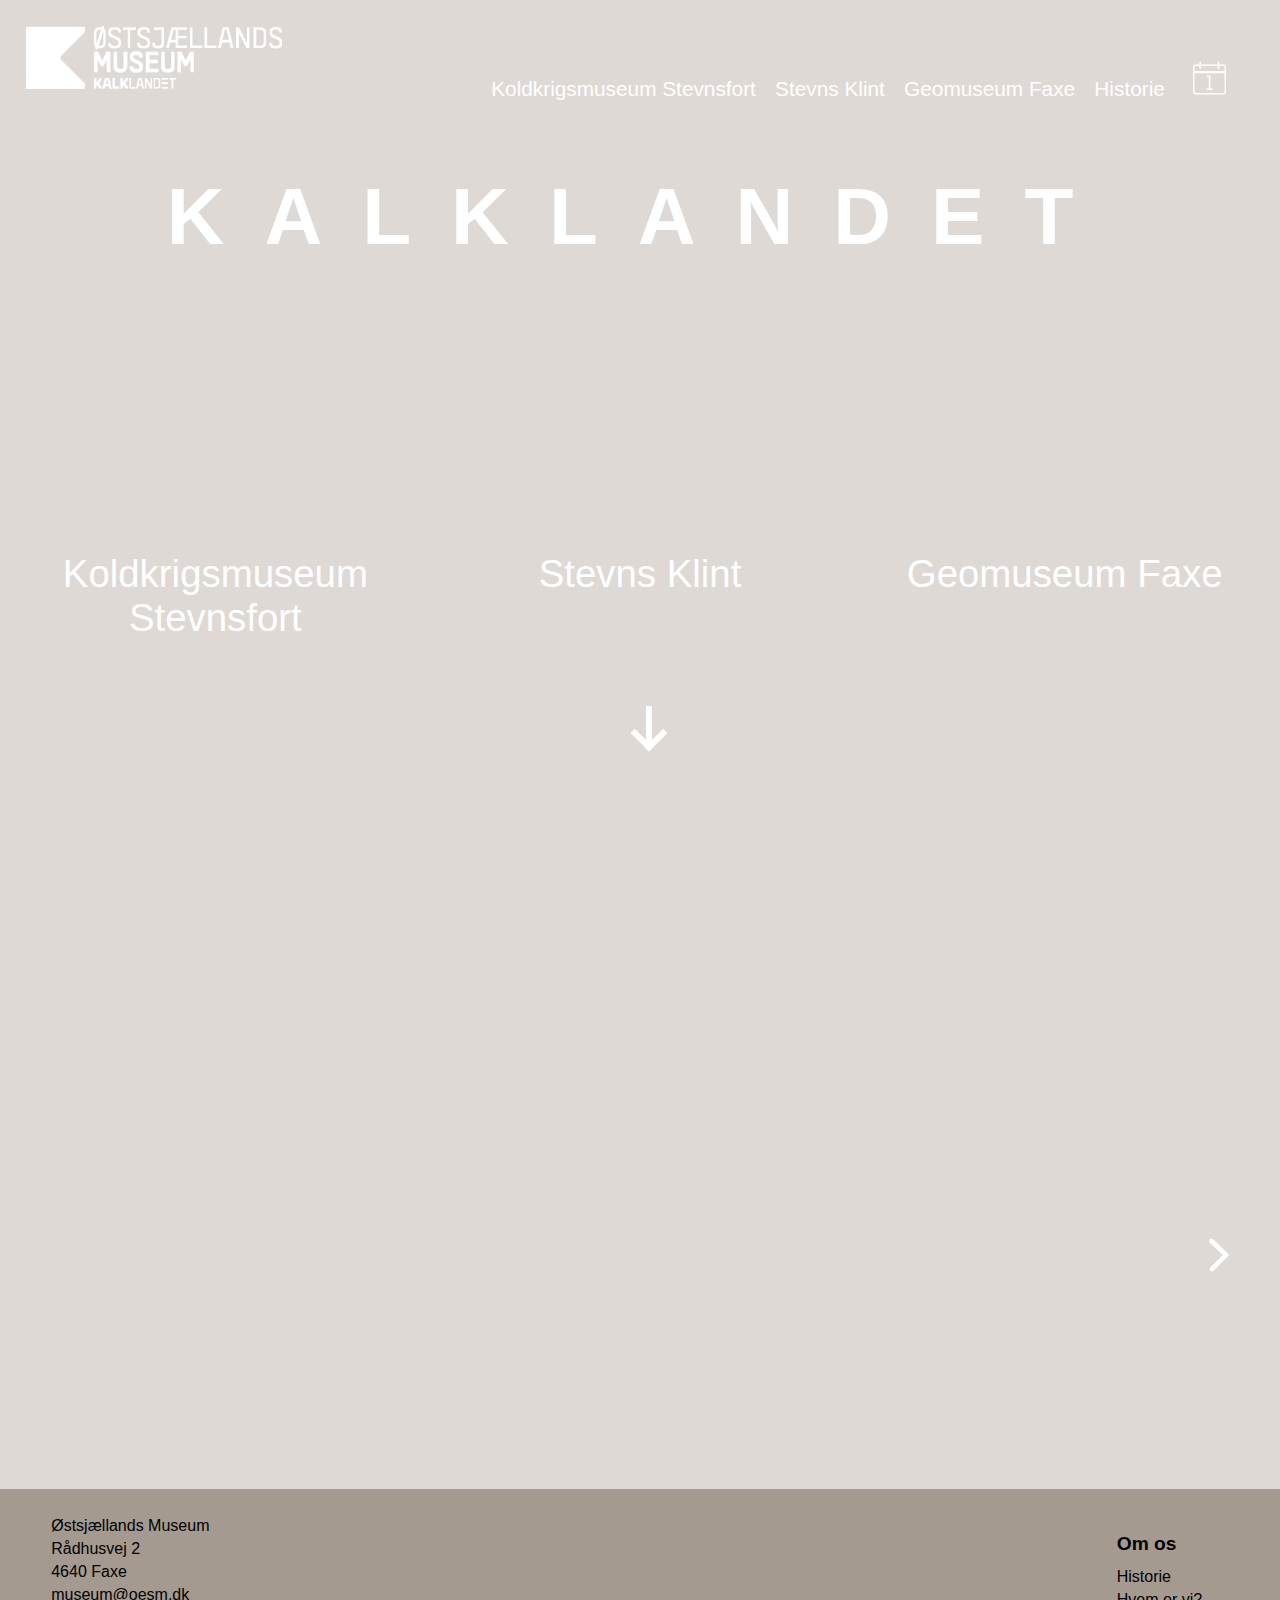
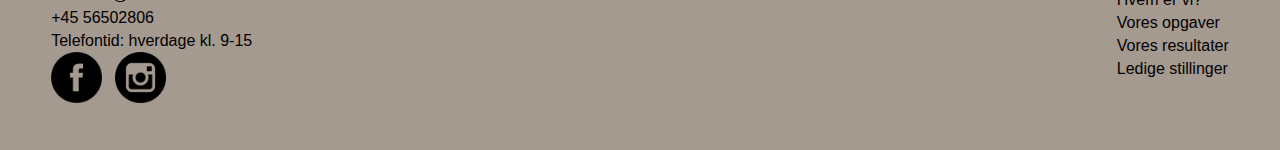
<file: index.html>
<!DOCTYPE html>
<html lang="da">

<head>
    <meta charset="utf-8">
    <meta name="forside for kalklandet">
    <meta name="viewport" content="width=device-width, initial-scale=1.0">
    <meta name=”description” content=”Oplev Kalklandet - Vi har oplevelser som rækker udover den gængse museumsoplevelse. Vi tilbyder natur- og kulturhistorie i verdensklasse, som ikke findes andre steder. Mærk, føl og oplev vores univers sammen med dine nærmeste.”>
    <meta name="keywords" content="faxe kalkbrud,stevns klint,kalklandet,geomuseum faxe,historie,naturfag">
    <title>Kalklandet</title>
    <link rel="stylesheet" href="style.css">
</head>


<body>

    <div id="header">
        <div class="left">
            <a href="index.html">
                <div class="logo">
                </div>
            </a>
        </div>
        <div class="rigth">
            <div class="burgermenu">
                <!--De tre streger som burgermenuen består-->
                <div class="bar1"></div>
                <div class="bar2"></div>
                <div class="bar3"></div>
            </div>
            <div class="box hide">
                <!--boksen som indeholder linksene - med hide så den gemmer sig-->
                <div class="ned_menu">
                    <a href="koldkrig_besoeg.html">
                        <div class="koldkrigsmuseet">Koldkrigsmuseum Stevnsfort</div>
                    </a>
                    <a href="klint_besoeg.html">
                        <div class="stevns_klint">Stevns Klint</div>
                    </a>
                    <a href="faxe_besoeg.html">
                        <div class="geomuseum_faxe">Geomuseum Faxe</div>
                    </a>
                    <a href="viden.html">
                        <div class="viden">Historie</div>
                    </a>
                    <a href="index.html#screen">
                        <div class="kalender_ikon">
                        </div>
                        <div class="kalender_tekst hide_kal">Kalender</div>
                    </a>
                </div>
            </div>
        </div>
    </div>
    <div class="splash splash_height">
        <div class="body_forside_skrift">
            <div class="forside_skrift">
                <h1>
                    <p>KALK</p>LANDET
                </h1>
            </div>
        </div>
    </div>



    <nav>
        <div id="forsidemenu">

            <div class="koldkrig">
                <div class="container">
                    <a href="koldkrig_besoeg.html">
                        <img src="logo/stevnsfort_logo1.svg" alt="logo" class="middle">
                        <div class="koldkrigsmuseum_overskrift middle"></div>
                        <div class="overskrifter">
                            <p>Koldkrigsmuseum Stevnsfort</p>
                        </div>
                    </a>
                </div>
            </div>

            <div class="klint">
                <div class="container">
                    <a href="klint_besoeg.html">
                        <img src="logo/stevnsklint_logo.png" alt="logo" class="middle">
                        <div class="klint_overskrift middle"></div>
                        <div class="overskrifter">
                            <p>Stevns Klint</p>
                        </div>
                    </a>
                </div>
            </div>

            <div class="kalkbrud">
                <div class="container">
                    <a href="faxe_besoeg.html">
                        <img src="logo/faxe_logo2.svg" alt="logo" class="middle">
                        <div class="kalkbrud_overskrift middle"></div>
                        <div class="overskrifter">
                            <p>Geomuseum Faxe</p>
                        </div>
                    </a>
                </div>
            </div>
        </div>

        <div class="scroll">
            <div class="arrow"></div>
        </div>

        <section id="slide_show">

            <div id="screen">

                <div id="slide1">

                    <div id="billede1"></div>
                    <div id="frem1"></div>
                </div>
                <div id="slide2" class="hide_kalender">

                    <div id="billede2"> </div>
                    <div id="frem2"></div>
                    <div id="tilbage2"></div>
                </div>

                <div id="slide3" class="hide_kalender">
                    <div id="billede3"> </div>
                    <div id="tilbage3"></div>
                </div>
            </div>
        </section>
    </nav>


    <footer>
        <div class="kontakt">
            <div>
                <p>Østsjællands Museum</p>
                <p>Rådhusvej 2</p>
                <p>4640 Faxe</p>
                <p>museum@oesm.dk</p>
                <p>+45 56502806</p>
                <p>Telefontid: hverdage kl. 9-15</p>
                <div class="some">
                    <a href="https://www.facebook.com/stevnsklint/">
                        <div class="facebook"></div>
                    </a>
                    <a href="https://www.instagram.com/oestsjaellandsmuseum/?hl=da">
                        <div class="instagram"></div>
                    </a>
                </div>
            </div>

        </div>
        <div id="om_os">
            <h3>Om os</h3>
            <p>Historie</p>
            <p>Hvem er vi?</p>
            <p>Vores opgaver</p>
            <p>Vores resultater</p>
            <p>Ledige stillinger</p>
        </div>
    </footer>

    <script>
        let splash;
        document.addEventListener("DOMContentLoaded", start);

        function start() {

            async function getJson() {
                let url = "http://astridhostrup.dk/kea/07-cms/kalklandet/wp/wp-json/wp/v2/forside/184";
                let jsonData = await fetch(url);
                splash = await jsonData.json();
                console.log(splash)
                visSplash();
            }

            function visSplash() {
                document.querySelector(".koldkrigsmuseum_overskrift").textContent = splash.koldkrigsmuseum_overskrift;
                document.querySelector(".koldkrig").style.backgroundImage = "url(" + splash.koldkrigsmuseum_billede.guid + ")"
                document.querySelector(".klint_overskrift").textContent = splash.klint_overskrift;
                document.querySelector(".klint").style.backgroundImage = "url(" + splash.klint_billede.guid + ")"
                document.querySelector(".kalkbrud_overskrift").textContent = splash.kalkbrud_overskrift;
                document.querySelector(".kalkbrud").style.backgroundImage = "url(" + splash.kalkbrud_billede.guid + ")"
                document.querySelector("#billede1").style.backgroundImage = "url(" + splash.kalender_billede_april.guid + ")";
                document.querySelector("#billede3").style.backgroundImage = "url(" + splash.kalender_billede_maj.guid + ")";
                document.querySelector("#billede2").style.backgroundImage = "url(" + splash.kalender_billede_juni.guid + ")";

            }

            getJson();
            sidenVises();

        }

        function sidenVises() {
            console.log("siden vises");
            //Hvad der skal ske
            showStart();
        }

        function showStart() {
            console.log("burgermenu");
            document.querySelector(".burgermenu").addEventListener("click", visMenu);

            document.querySelector("#frem1").addEventListener("click", goRight1);

            document.querySelector("#frem2").addEventListener("click", goRight2);

            document.querySelector("#tilbage2").addEventListener("click", goLeft2);

            document.querySelector("#tilbage3").addEventListener("click", goLeft3);

        }

        function visMenu() {
            console.log("menufremme");
            document.querySelector(".box").classList.toggle("hide");
            document.querySelector(".burgermenu").classList.toggle("change");
            document.querySelector(".burgermenu").addEventListener("click", showStart);
        }

        //slide 1
        function goRight1() {
            console.log("Go to slide2");
            document.querySelector("#slide2").classList.remove("hide_kalender");
            document.querySelector("#slide1").classList.add("hide_kalender");
        }


        //slide 2
        function goRight2() {
            console.log("go to slide 3");
            document.querySelector("#slide3").classList.remove("hide_kalender");
            document.querySelector("#slide2").classList.add("hide_kalender");
        }


        function goLeft2() {
            console.log("go to slide 1");
            document.querySelector("#slide1").classList.remove("hide_kalender");
            document.querySelector("#slide2").classList.add("hide_kalender");
        }


        //slide3
        function goLeft3() {
            console.log("go to slide 3");
            document.querySelector("#slide2").classList.remove("hide_kalender");
            document.querySelector("#slide3").classList.add("hide_kalender");


        }
    </script>
</body>

</html>
</file>
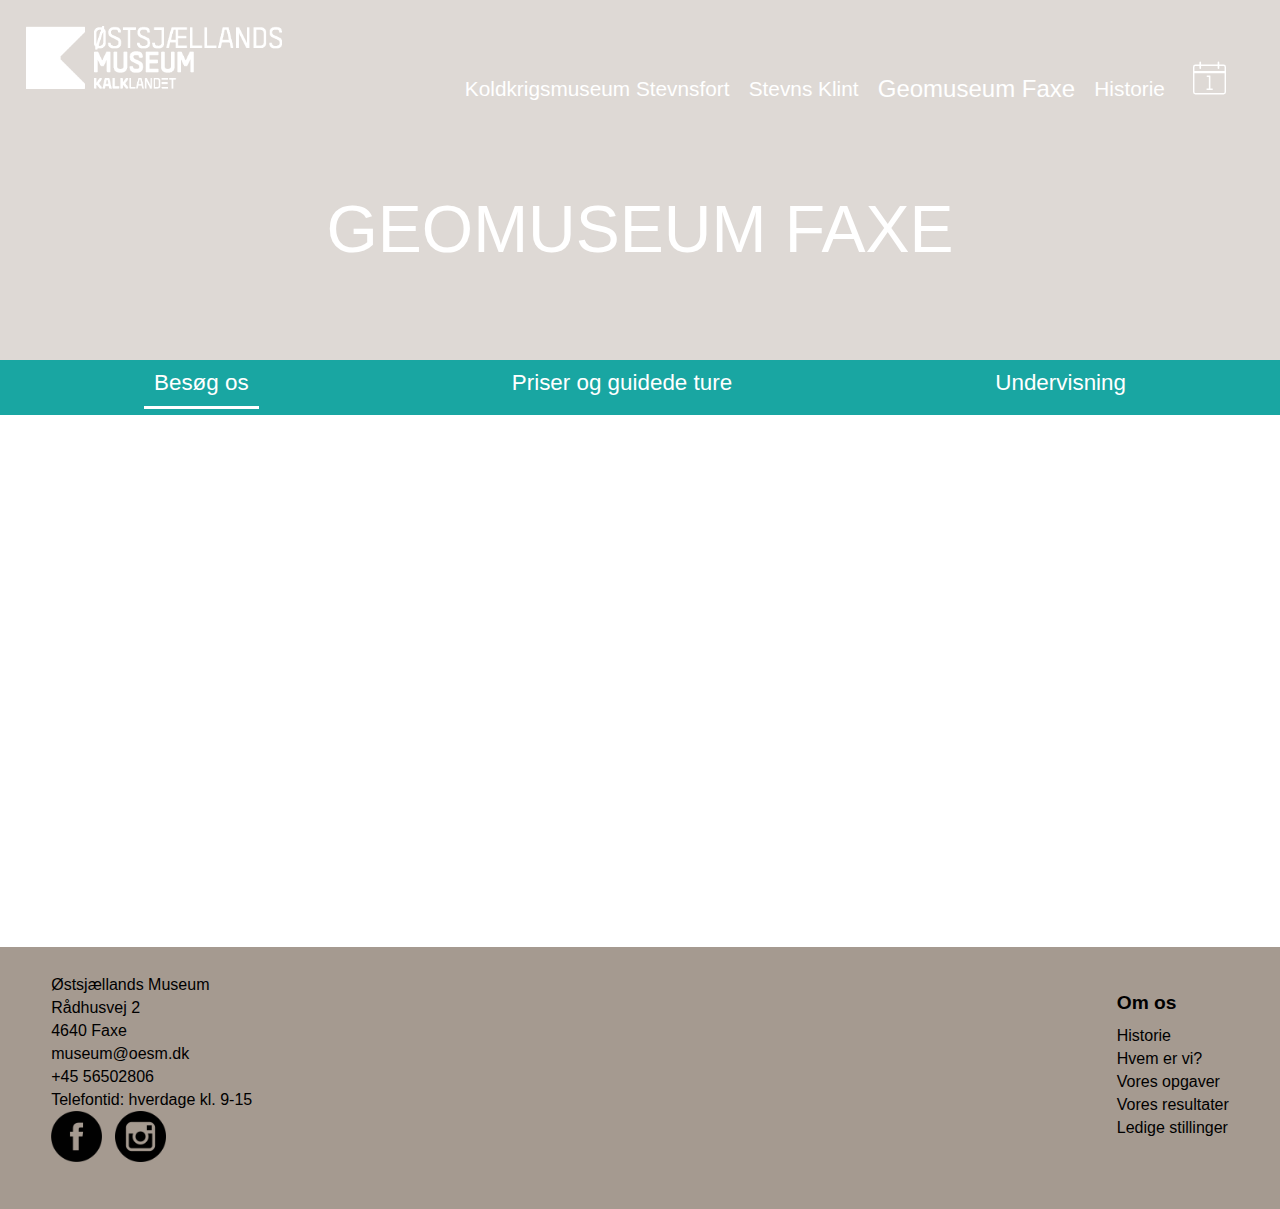
<file: faxe_besoeg.html>
<!DOCTYPE html>
<html lang="da">

<head>
    <meta charset="utf-8">
    <meta name="Geomuseum Faxe kulkbrud besoeg os">
    <meta name="viewport" content="width=device-width, initial-scale=1.0">
    <meta name=”description” content=”Oplev Kalklandet - Vi har oplevelser som rækker udover den gængse museumsoplevelse. Vi tilbyder natur- og kulturhistorie i verdensklasse, som ikke findes andre steder. Mærk, føl og oplev vores univers sammen med dine nærmeste.”>
    <meta name="keywords" content="faxe kalkbrud,kalklandet,pris,fossil,geomuseum faxe">
    <title>Geomuseum Faxe kulkbrud besoeg os</title>
    <link rel="stylesheet" href="style.css">
</head>


<body>

    <div id="header">
        <div class="left">
            <a href="index.html">
                <div class="logo">
                </div>
            </a>
        </div>
        <div class="rigth">
            <div class="burgermenu">
                <div class="bar1"></div>
                <div class="bar2"></div>
                <div class="bar3"></div>
            </div>
            <div class="box hide">
                <div class="ned_menu">
                    <a href="koldkrig_besoeg.html">
                        <div class="koldkrigsmuseet">Koldkrigsmuseum Stevnsfort</div>
                    </a>
                    <a href="klint_besoeg.html">
                        <div class="stevns_klint">Stevns Klint</div>
                    </a>
                    <a href="faxe_besoeg.html">
                        <div class="geomuseum_faxe valgt">Geomuseum Faxe</div>
                    </a>
                    <a href="viden.html">
                        <div class="viden">Historie</div>
                    </a>
                    <a href="index.html#screen">
                        <div class="kalender_ikon">
                        </div>
                        <div class="kalender_tekst hide_kal">Kalender</div>
                    </a>
                </div>
            </div>
        </div>
    </div>

    <div class="splash">
        <div class="splash_ani">
            <div class="border_animation">
                <a href="#">GEOMUSEUM FAXE</a>
            </div>
        </div>
    </div>

    <div class="menu faxe_menu">

        <a href="faxe_besoeg.html">
            <div class="besoeg_os valg">Besøg os</div>
        </a>
        <a href="faxe_priser.html">
            <div class="priser">Priser og guidede ture</div>
        </a>
        <a href="faxe_undervisning.html">
            <div class="undervisning">Undervisning</div>
        </a>
    </div>

    <div class="overskriftkalk">
        <!--Her er classen som vi henter vores overskrift til via REST API-->
        <h1></h1>
    </div>

    <div class="indhold">
        <!--Her er classen som vi henter vores dynamiske indhold til via REST API-->
    </div>

    <div id="map" class="indhold">

        <iframe src="https://www.google.com/maps/embed?pb=!1m18!1m12!1m3!1d2273.8592799067246!2d12.12083811610297!3d55.25566688042339!2m3!1f0!2f0!3f0!3m2!1i1024!2i768!4f13.1!3m3!1m2!1s0x4652e83d6e71e22f%3A0xe83915a92cc99a34!2sGeomuseum+Faxe!5e0!3m2!1sda!2sdk!4v1556872805371!5m2!1sda!2sdk" width="1000" height="400" frameborder="0" style="border:0" allowfullscreen></iframe>

    </div>

    <footer>
        <div class="kontakt">
            <div>
                <p>Østsjællands Museum</p>
                <p>Rådhusvej 2</p>
                <p>4640 Faxe</p>
                <p>museum@oesm.dk</p>
                <p>+45 56502806</p>
                <p>Telefontid: hverdage kl. 9-15</p>
                <div class="some">
                    <a href="https://www.facebook.com/stevnsklint/">
                        <div class="facebook"></div>
                    </a>
                    <a href="https://www.instagram.com/oestsjaellandsmuseum/?hl=da">
                        <div class="instagram"></div>
                    </a>
                </div>
            </div>

        </div>
        <div id="om_os">
            <h3>Om os</h3>
            <p>Historie</p>
            <p>Hvem er vi?</p>
            <p>Vores opgaver</p>
            <p>Vores resultater</p>
            <p>Ledige stillinger</p>
        </div>
    </footer>

    <script>
        let splash;
        document.addEventListener("DOMContentLoaded", start);

        function start() {

            async function getJson() {
                let url = "http://astridhostrup.dk/kea/07-cms/kalklandet/wp/wp-json/wp/v2/faxe/38";
                let jsonData = await fetch(url);
                splash = await jsonData.json();
                console.log(splash)
                visSplash();
            }

            function visSplash() {
                document.querySelector(".overskriftkalk h1").innerHTML = splash.title.rendered;
                document.querySelector(".indhold").innerHTML = splash.content.rendered;
                document.querySelector(".splash").style.backgroundImage = "url(" + splash.geomuseum_splashbillede.guid + ")"
            }

            getJson();
            sidenVises();
        }

        function sidenVises() {
            console.log("siden vises");
            //Hvad der skal ske
            showStart();
        }

        function showStart() {
            console.log("burgermenu");
            document.querySelector(".burgermenu").addEventListener("click", visMenu); //Eventlistener til tryk på burgermenuen videre til funktionen visMenu
        }

        function visMenu() {
            console.log("menufremme");
            document.querySelector(".box").classList.toggle("hide"); //hide bliver taget fra box
            document.querySelector(".burgermenu").classList.toggle("change"); //barene flytter sig i burgermenuen - vha toggle
            document.querySelector(".burgermenu").addEventListener("click", showStart); //ved klik på burgermenuen går til den forrige funktion showStart og er klar til igen at åbne
        }

    </script>
</body>

</html>
</file>
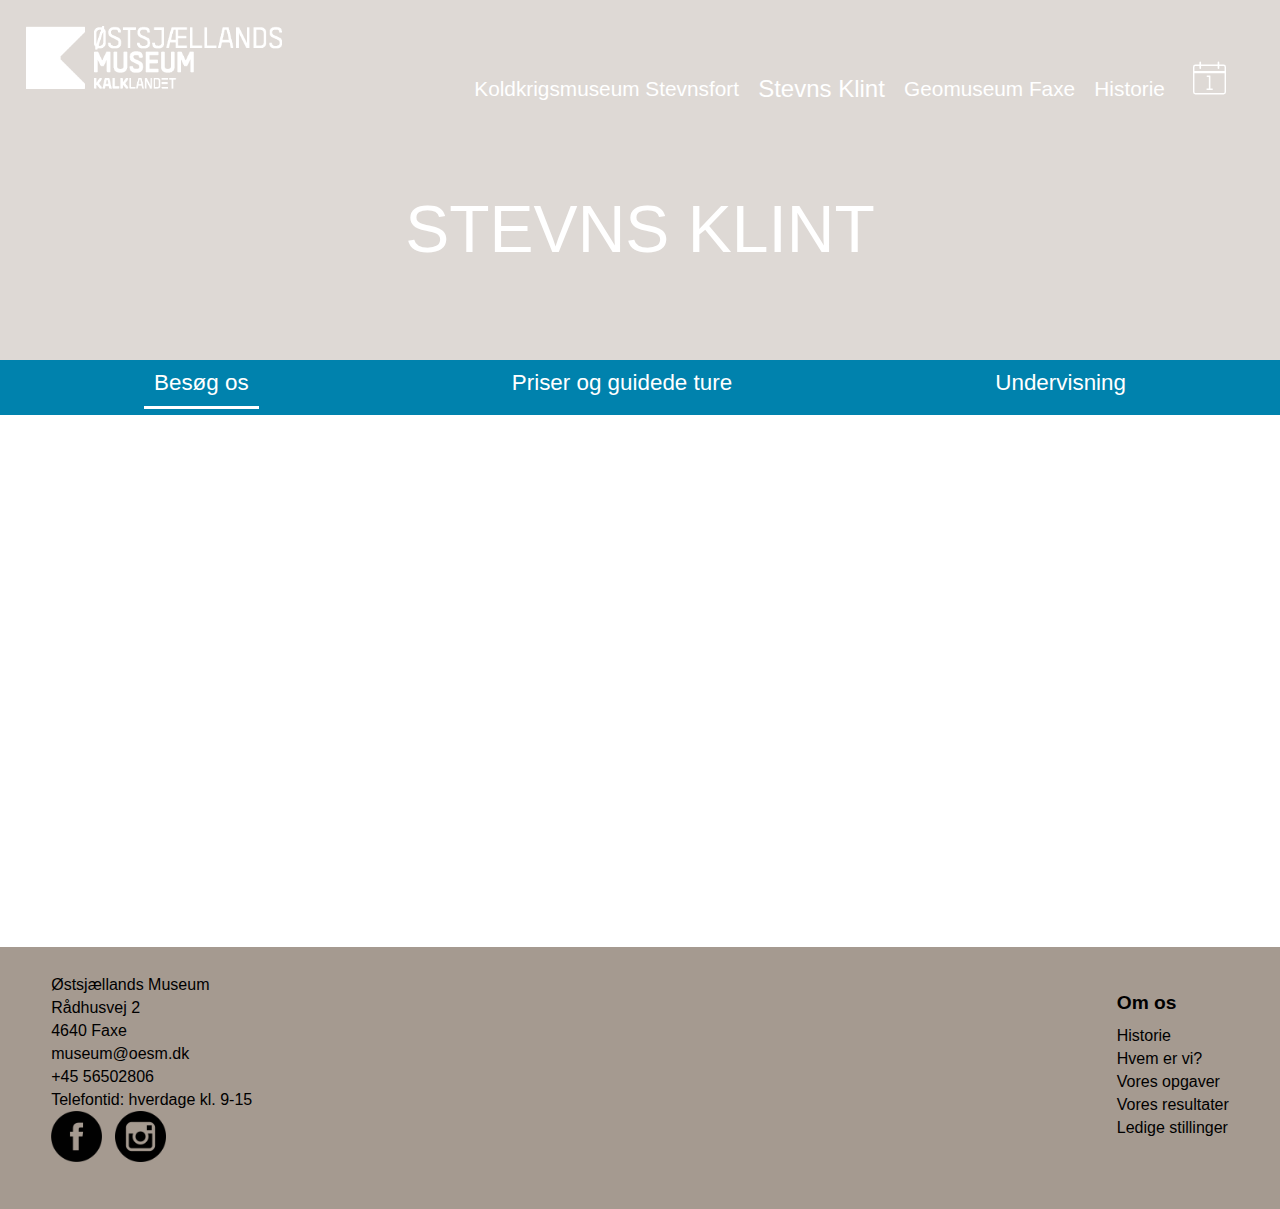
<file: klint_besoeg.html>
<!DOCTYPE html>
<html lang="da">

<head>
    <meta charset="utf-8">
    <meta name="Stevns Klint UNESCO verdensarv besoeg os">
    <meta name="viewport" content="width=device-width, initial-scale=1.0">
    <meta name=”description” content=”Oplev Kalklandet - Vi har oplevelser som rækker udover den gængse museumsoplevelse. Vi tilbyder natur- og kulturhistorie i verdensklasse, som ikke findes andre steder. Mærk, føl og oplev vores univers sammen med dine nærmeste.”>
    <meta name="keywords" content="stevns klint,unesco,kridttiden,dinosaurer">
    <title>Stevns Klint UNESCO verdensarv besoeg os</title>
    <link rel="stylesheet" href="style.css">
</head>


<body>

    <div id="header">
        <div class="left">
            <a href="index.html">
                <div class="logo">
                </div>
            </a>
        </div>
        <div class="rigth">
            <div class="burgermenu">
                <div class="bar1"></div>
                <div class="bar2"></div>
                <div class="bar3"></div>
            </div>
            <div class="box hide">
                <div class="ned_menu">
                    <a href="koldkrig_besoeg.html">
                        <div class="koldkrigsmuseet">Koldkrigsmuseum Stevnsfort</div>
                    </a>
                    <a href="klint_besoeg.html">
                        <div class="stevns_klint valgt">Stevns Klint</div>
                    </a>
                    <a href="faxe_besoeg.html">
                        <div class="geomuseum_faxe  ">Geomuseum Faxe</div>
                    </a>
                    <a href="viden.html">
                        <div class="viden">Historie</div>
                    </a>
                    <a href="index.html#screen">
                        <div class="kalender_ikon">
                        </div>
                        <div class="kalender_tekst hide_kal">Kalender</div>
                    </a>
                </div>
            </div>
        </div>
    </div>

    <div class="splash">
        <div class="splash_ani">
            <div class="border_animation">
                <a href="#">STEVNS KLINT</a>
            </div>
        </div>
    </div>

    <div class="menu klint_menu">

        <a href="klint_besoeg.html">
            <div class="besoeg_os valg">Besøg os</div>
        </a>
        <a href="klint_priser.html">
            <div class="priser">Priser og guidede ture</div>
        </a>
        <a href="klint_undervisning.html">
            <div class="undervisning">Undervisning</div>
        </a>
    </div>
    <div class="overskriftklint">
        <h1></h1>
    </div>
    <div class="indhold">
    </div>

    <div id="map">

        <iframe src="https://www.google.com/maps/embed?pb=!1m18!1m12!1m3!1d9085.287674111241!2d12.441245248370935!3d55.29999918695373!2m3!1f0!2f0!3f0!3m2!1i1024!2i768!4f13.1!3m3!1m2!1s0x46531e07509e542b%3A0xf17b11e2b2e2c9d4!2sStevns+Klint!5e0!3m2!1sda!2sdk!4v1556873156209!5m2!1sda!2sdk" width="1000" height="400" frameborder="0" style="border:0" allowfullscreen></iframe>

    </div>

    <footer>
        <div class="kontakt">
            <div>
                <p>Østsjællands Museum</p>
                <p>Rådhusvej 2</p>
                <p>4640 Faxe</p>
                <p>museum@oesm.dk</p>
                <p>+45 56502806</p>
                <p>Telefontid: hverdage kl. 9-15</p>
                <div class="some">
                    <a href="https://www.facebook.com/stevnsklint/">
                        <div class="facebook"></div>
                    </a>
                    <a href="https://www.instagram.com/oestsjaellandsmuseum/?hl=da">
                        <div class="instagram"></div>
                    </a>
                </div>
            </div>

        </div>
        <div id="om_os">
            <h3>Om os</h3>
            <p>Historie</p>
            <p>Hvem er vi?</p>
            <p>Vores opgaver</p>
            <p>Vores resultater</p>
            <p>Ledige stillinger</p>
        </div>
    </footer>

    <script>
        let splash;
        document.addEventListener("DOMContentLoaded", start);

        function start() {

            async function getJson() {
                let url = "http://astridhostrup.dk/kea/07-cms/kalklandet/wp/wp-json/wp/v2/klint/68";
                let jsonData = await fetch(url);
                splash = await jsonData.json();
                console.log(splash)
                visSplash();
            }

            function visSplash() {
                document.querySelector(".overskriftklint h1").innerHTML = splash.title.rendered;
                document.querySelector(".indhold").innerHTML = splash.content.rendered;
                document.querySelector(".splash").style.backgroundImage = "url(" + splash.klint_splashbillede.guid + ")"


            }

            getJson();
            sidenVises();
        }

        function sidenVises() {
            console.log("siden vises");
            //Hvad der skal ske
            showStart();
        }

        function showStart() {
            console.log("burgermenu");
            document.querySelector(".burgermenu").addEventListener("click", visMenu);

        }

        function visMenu() {
            console.log("menufremme");
            document.querySelector(".box").classList.toggle("hide");
            document.querySelector(".burgermenu").classList.toggle("change");
            document.querySelector(".burgermenu").addEventListener("click", showStart);
        }

    </script>
</body>

</html>
</file>
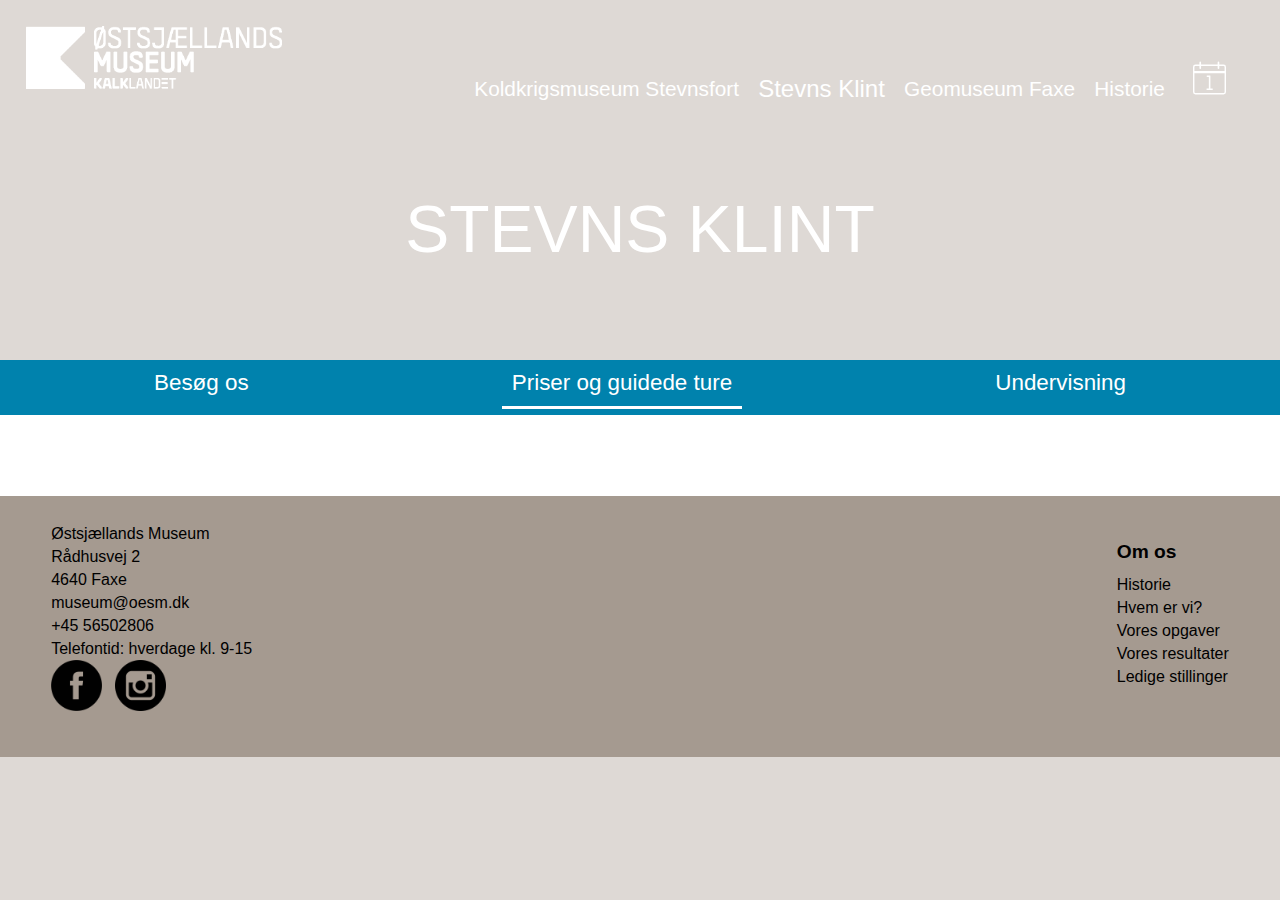
<file: klint_priser.html>
<!DOCTYPE html>
<html lang="da">

<head>
    <meta charset="utf-8">
    <meta name="Stevns Klint UNESCO verdensarv pris og guidede ture">
    <meta name="viewport" content="width=device-width, initial-scale=1.0">
    <meta name=”description” content=”Oplev Kalklandet - Vi har oplevelser som rækker udover den gængse museumsoplevelse. Vi tilbyder natur- og kulturhistorie i verdensklasse, som ikke findes andre steder. Mærk, føl og oplev vores univers sammen med dine nærmeste.”>
    <meta name="keywords" content="stevns klint,unesco,kridttiden,dinosaurer,pris, guidet tur,fossil,">
    <title>Stevns Klint UNESCO verdensarv pris og gudede ture</title>
    <link rel="stylesheet" href="style.css">
</head>


<body>

    <div id="header">
        <div class="left">
            <a href="index.html">
                <div class="logo">
                </div>
            </a>
        </div>
        <div class="rigth">
            <div class="burgermenu">
                <div class="bar1"></div>
                <div class="bar2"></div>
                <div class="bar3"></div>
            </div>
            <div class="box hide">
                <div class="ned_menu">
                    <a href="koldkrig_besoeg.html">
                        <div class="koldkrigsmuseet">Koldkrigsmuseum Stevnsfort</div>
                    </a>
                    <a href="klint_besoeg.html">
                        <div class="stevns_klint valgt ">Stevns Klint</div>
                    </a>
                    <a href="faxe_besoeg.html">
                        <div class="geomuseum_faxe ">Geomuseum Faxe</div>
                    </a>
                    <a href="viden.html">
                        <div class="viden">Historie</div>
                    </a>
                    <a href="index.html#screen">
                        <div class="kalender_ikon">
                        </div>
                        <div class="kalender_tekst hide_kal">Kalender</div>
                    </a>
                </div>
            </div>
        </div>
    </div>

    <div class="splash">
        <div class="splash_ani">
            <div class="border_animation">
                <a href="#">STEVNS KLINT</a>
            </div>
        </div>
    </div>

    <div class="menu klint_menu">

        <a href="klint_besoeg.html">
            <div class="besoeg_os">Besøg os</div>
        </a>
        <a href="klint_priser.html">
            <div class="priser valg">Priser og guidede ture</div>
        </a>
        <a href="klint_undervisning.html">
            <div class="undervisning">Undervisning</div>
        </a>
    </div>
    <div class="overskriftklint">
        <h1></h1>
    </div>
    <div class="indhold">
    </div>


    <footer>
        <div class="kontakt">
            <div>
                <p>Østsjællands Museum</p>
                <p>Rådhusvej 2</p>
                <p>4640 Faxe</p>
                <p>museum@oesm.dk</p>
                <p>+45 56502806</p>
                <p>Telefontid: hverdage kl. 9-15</p>
                <div class="some">
                    <a href="https://www.facebook.com/stevnsklint/">
                        <div class="facebook"></div>
                    </a>
                    <a href="https://www.instagram.com/oestsjaellandsmuseum/?hl=da">
                        <div class="instagram"></div>
                    </a>
                </div>
            </div>

        </div>
        <div id="om_os">
            <h3>Om os</h3>
            <p>Historie</p>
            <p>Hvem er vi?</p>
            <p>Vores opgaver</p>
            <p>Vores resultater</p>
            <p>Ledige stillinger</p>
        </div>
    </footer>

    <script>
        let splash;
        document.addEventListener("DOMContentLoaded", start);

        function start() {

            async function getJson() {
                let url = "http://astridhostrup.dk/kea/07-cms/kalklandet/wp/wp-json/wp/v2/klint/79";
                let jsonData = await fetch(url);
                splash = await jsonData.json();
                console.log(splash)
                visSplash();
            }

            function visSplash() {
                document.querySelector(".overskriftklint h1").innerHTML = splash.title.rendered;
                document.querySelector(".indhold").innerHTML = splash.content.rendered;
                document.querySelector(".splash").style.backgroundImage = "url(" + splash.klint_splashbillede.guid + ")"


            }

            getJson();
            sidenVises();
        }

        function sidenVises() {
            console.log("siden vises");
            //Hvad der skal ske
            showStart();
        }

        function showStart() {
            console.log("burgermenu");
            document.querySelector(".burgermenu").addEventListener("click", visMenu);

        }

        function visMenu() {
            console.log("menufremme");
            document.querySelector(".box").classList.toggle("hide");
            document.querySelector(".burgermenu").classList.toggle("change");
            document.querySelector(".burgermenu").addEventListener("click", showStart);
        }

    </script>
</body>

</html>
</file>
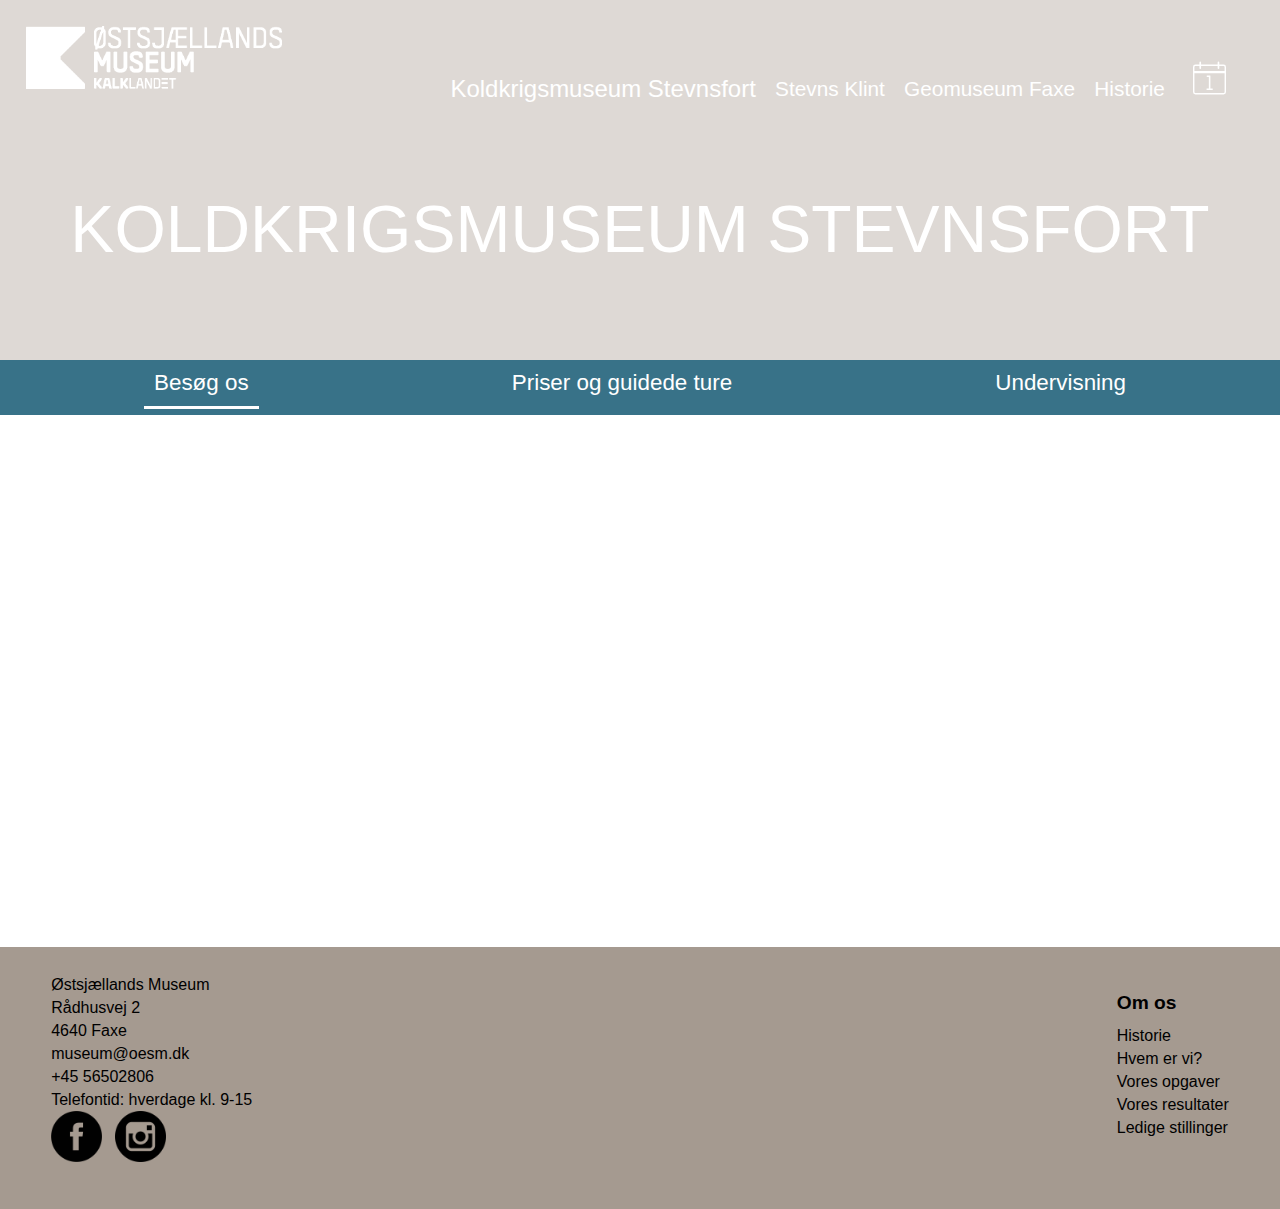
<file: koldkrig_besoeg.html>
<!DOCTYPE html>
<html lang="da">

<head>
    <meta charset="utf-8">
    <meta name="Koldkrigs museet besoeg os">
    <meta name="viewport" content="width=device-width, initial-scale=1.0">
    <meta name=”description” content=”Oplev Kalklandet - Vi har oplevelser som rækker udover den gængse museumsoplevelse. Vi tilbyder natur- og kulturhistorie i verdensklasse, som ikke findes andre steder. Mærk, føl og oplev vores univers sammen med dine nærmeste.”>
    <meta name="keywords" content="pris,ledige stillinger,den kolde krig,museum">
    <title>Koldkrigs museet besoeg os</title>
    <link rel="stylesheet" href="style.css">
</head>


<body>

    <div id="header">
        <div class="left">
            <a href="index.html">
                <div class="logo">
                </div>
            </a>
        </div>
        <div class="rigth">
            <div class="burgermenu">
                <div class="bar1"></div>
                <div class="bar2"></div>
                <div class="bar3"></div>
            </div>
            <div class="box hide">
                <div class="ned_menu">
                    <a href="koldkrig_besoeg.html">
                        <div class="koldkrigsmuseet valgt">Koldkrigsmuseum Stevnsfort</div>
                    </a>
                    <a href="klint_besoeg.html">
                        <div class="stevns_klint">Stevns Klint</div>
                    </a>
                    <a href="faxe_besoeg.html">
                        <div class="geomuseum_faxe ">Geomuseum Faxe</div>
                    </a>
                    <a href="viden.html">
                        <div class="viden">Historie</div>
                    </a>
                    <a href="index.html#screen">
                        <div class="kalender_ikon">
                        </div>
                        <div class="kalender_tekst hide_kal">Kalender</div>
                    </a>
                </div>
            </div>
        </div>
    </div>

    <div class="splash">
        <div class="splash_ani_kk">
            <div class="border_animation_kk">
                <a href="#">KOLDKRIGSMUSEUM STEVNSFORT</a>
            </div>
        </div>
    </div>

    <div class="menu kold_menu">

        <a href="koldkrig_besoeg.html">
            <div class="besoeg_os valg">Besøg os</div>
        </a>
        <a href="koldkrig_priser.html">
            <div class="priser">Priser og guidede ture</div>
        </a>
        <a href="koldkrig_undervisning.html">
            <div class="undervisning">Undervisning</div>
        </a>
    </div>

    <div class="overskriftkold">
        <h1></h1>
    </div>

    <div class="indhold">
    </div>

    <div id="map" class="indhold">

        <iframe src="https://www.google.com/maps/embed?pb=!1m18!1m12!1m3!1d2273.350678195035!2d12.40750841583188!3d55.26455498042555!2m3!1f0!2f0!3f0!3m2!1i1024!2i768!4f13.1!3m3!1m2!1s0x4652e1d1aecc147d%3A0x9e2cf8a882372d12!2sKoldkrigsmuseum+Stevnsfort!5e0!3m2!1sda!2sdk!4v1556785220773!5m2!1sda!2sdk" width="1000" height="400" frameborder="0" style="border:0" allowfullscreen></iframe>

    </div>

    <footer>
        <div class="kontakt">
            <div>
                <p>Østsjællands Museum</p>
                <p>Rådhusvej 2</p>
                <p>4640 Faxe</p>
                <p>museum@oesm.dk</p>
                <p>+45 56502806</p>
                <p>Telefontid: hverdage kl. 9-15</p>
                <div class="some">
                    <a href="https://www.facebook.com/stevnsklint/">
                        <div class="facebook"></div>
                    </a>
                    <a href="https://www.instagram.com/oestsjaellandsmuseum/?hl=da">
                        <div class="instagram"></div>
                    </a>
                </div>
            </div>

        </div>
        <div id="om_os">
            <h3>Om os</h3>
            <p>Historie</p>
            <p>Hvem er vi?</p>
            <p>Vores opgaver</p>
            <p>Vores resultater</p>
            <p>Ledige stillinger</p>
        </div>
    </footer>
    <script>
        let splash;
        document.addEventListener("DOMContentLoaded", start);

        function start() {

            async function getJson() {
                let url = "http://astridhostrup.dk/kea/07-cms/kalklandet/wp/wp-json/wp/v2/koldkrig/13";
                let jsonData = await fetch(url);
                splash = await jsonData.json();
                console.log(splash)
                visSplash();
            }

            function visSplash() {
                document.querySelector(".overskriftkold h1").textContent = splash.title.rendered;
                document.querySelector(".indhold").innerHTML = splash.content.rendered;
                document.querySelector(".splash").style.backgroundImage = "url(" + splash.koldkrig_billede.guid + ")"


            }

            getJson();
            sidenVises();

        }

        function sidenVises() {
            console.log("siden vises");
            //Hvad der skal ske
            showStart();
        }

        function showStart() {
            console.log("burgermenu");
            document.querySelector(".burgermenu").addEventListener("click", visMenu);

        }

        function visMenu() {
            console.log("menufremme");
            document.querySelector(".box").classList.toggle("hide");
            document.querySelector(".burgermenu").classList.toggle("change");
            document.querySelector(".burgermenu").addEventListener("click", showStart);
        }

    </script>
</body>

</html>
</file>
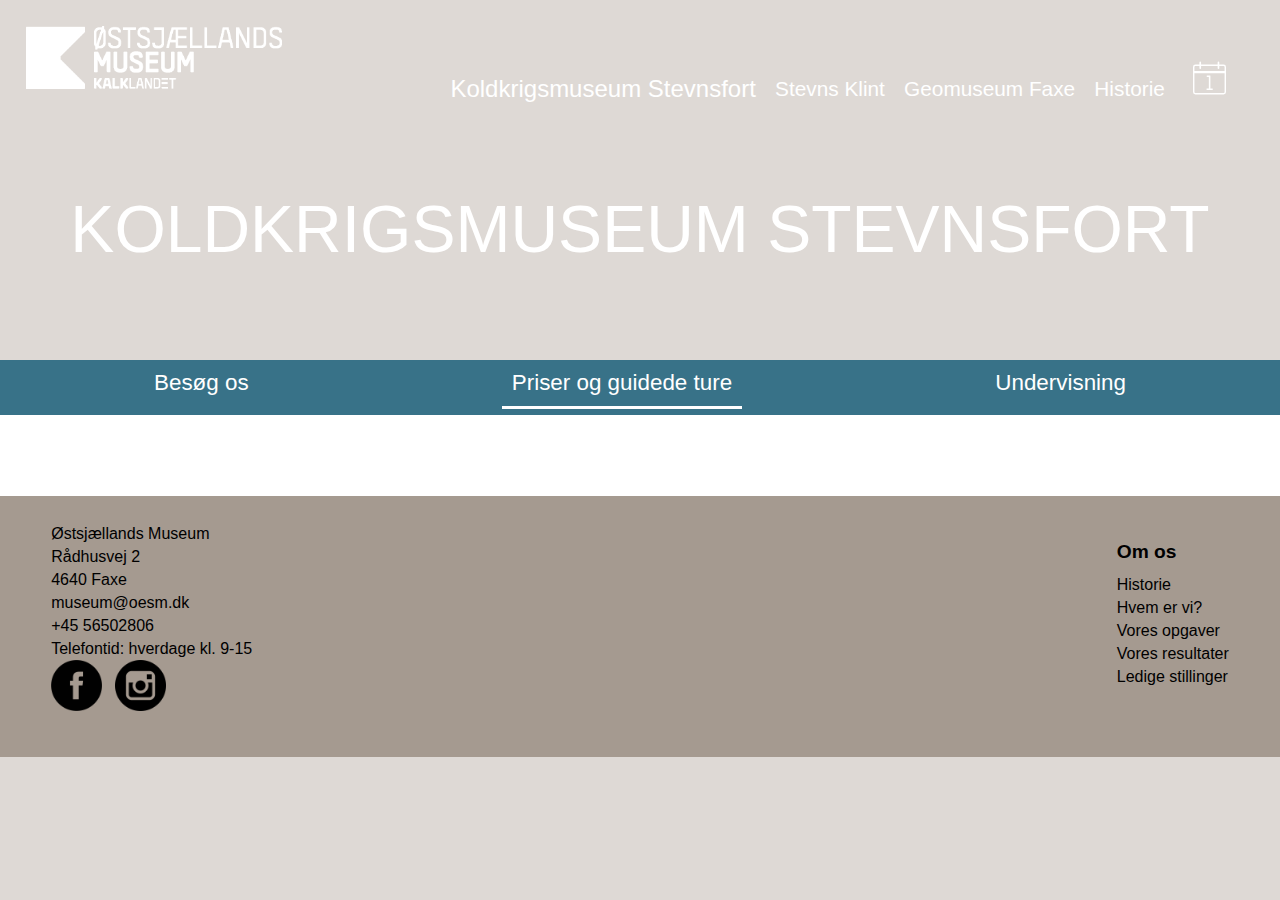
<file: koldkrig_priser.html>
<!DOCTYPE html>
<html lang="da">

<head>
    <meta charset="utf-8">
    <meta name="Koldkrigs museet priser og guidet ture">
    <meta name="viewport" content="width=device-width, initial-scale=1.0">
    <meta name=”description” content=”Oplev Kalklandet - Vi har oplevelser som rækker udover den gængse museumsoplevelse. Vi tilbyder natur- og kulturhistorie i verdensklasse, som ikke findes andre steder. Mærk, føl og oplev vores univers sammen med dine nærmeste.”>
    <meta name="keywords" content="museum,guidet tur,den kolde krig,">
    <title>Koldkrigs museet priser og guidede ture</title>
    <link rel="stylesheet" href="style.css">
</head>


<body>

    <div id="header">
        <div class="left">
            <a href="index.html">
                <div class="logo">
                </div>
            </a>
        </div>
        <div class="rigth">
            <div class="burgermenu">
                <div class="bar1"></div>
                <div class="bar2"></div>
                <div class="bar3"></div>
            </div>
            <div class="box hide">
                <div class="ned_menu">
                    <a href="koldkrig_besoeg.html">
                        <div class="koldkrigsmuseet valgt">Koldkrigsmuseum Stevnsfort</div>
                    </a>
                    <a href="klint_besoeg.html">
                        <div class="stevns_klint">Stevns Klint</div>
                    </a>
                    <a href="klint_besoeg.html">
                        <div class="geomuseum_faxe ">Geomuseum Faxe</div>
                    </a>
                    <a href="viden.html">
                        <div class="viden">Historie</div>
                    </a>
                    <a href="index.html#screen">
                        <div class="kalender_ikon">
                        </div>
                        <div class="kalender_tekst hide_kal">Kalender</div>
                    </a>
                </div>
            </div>
        </div>
    </div>

    <div class="splash">
        <div class="splash_ani_kk">
            <div class="border_animation_kk">
                <a href="#">KOLDKRIGSMUSEUM STEVNSFORT</a>
            </div>
        </div>
    </div>

    <div class="menu kold_menu">

        <a href="koldkrig_besoeg.html">
            <div class="besoeg_os">Besøg os</div>
        </a>
        <a href="koldkrig_priser.html">
            <div class="priser valg">Priser og guidede ture</div>
        </a>
        <a href="koldkrig_undervisning.html">
            <div class="undervisning">Undervisning</div>
        </a>
    </div>

    <div class="overskriftkold">
        <h1></h1>
    </div>

    <div class="indhold">
    </div>


    <footer>
        <div class="kontakt">
            <div>
                <p>Østsjællands Museum</p>
                <p>Rådhusvej 2</p>
                <p>4640 Faxe</p>
                <p>museum@oesm.dk</p>
                <p>+45 56502806</p>
                <p>Telefontid: hverdage kl. 9-15</p>
                <div class="some">
                    <a href="https://www.facebook.com/stevnsklint/">
                        <div class="facebook"></div>
                    </a>
                    <a href="https://www.instagram.com/oestsjaellandsmuseum/?hl=da">
                        <div class="instagram"></div>
                    </a>
                </div>
            </div>

        </div>
        <div id="om_os">
            <h3>Om os</h3>
            <p>Historie</p>
            <p>Hvem er vi?</p>
            <p>Vores opgaver</p>
            <p>Vores resultater</p>
            <p>Ledige stillinger</p>
        </div>
    </footer>

    <script>
        let splash;
        document.addEventListener("DOMContentLoaded", start);

        function start() {

            async function getJson() {
                let url = "http://astridhostrup.dk/kea/07-cms/kalklandet/wp/wp-json/wp/v2/koldkrig/48";
                let jsonData = await fetch(url);
                splash = await jsonData.json();
                console.log(splash)
                visSplash();
            }

            function visSplash() {
                document.querySelector(".overskriftkold h1").innerHTML = splash.title.rendered;
                document.querySelector(".indhold").innerHTML = splash.content.rendered;


                document.querySelector(".splash").style.backgroundImage = "url(" + splash.koldkrig_billede.guid + ")"

            }

            getJson();
            sidenVises();

        }

        function sidenVises() {
            console.log("siden vises");
            //Hvad der skal ske
            showStart();
        }

        function showStart() {
            console.log("burgermenu");
            document.querySelector(".burgermenu").addEventListener("click", visMenu);

        }

        function visMenu() {
            console.log("menufremme");
            document.querySelector(".box").classList.toggle("hide");
            document.querySelector(".burgermenu").classList.toggle("change");
            document.querySelector(".burgermenu").addEventListener("click", showStart);
        }

    </script>
</body>

</html>
</file>
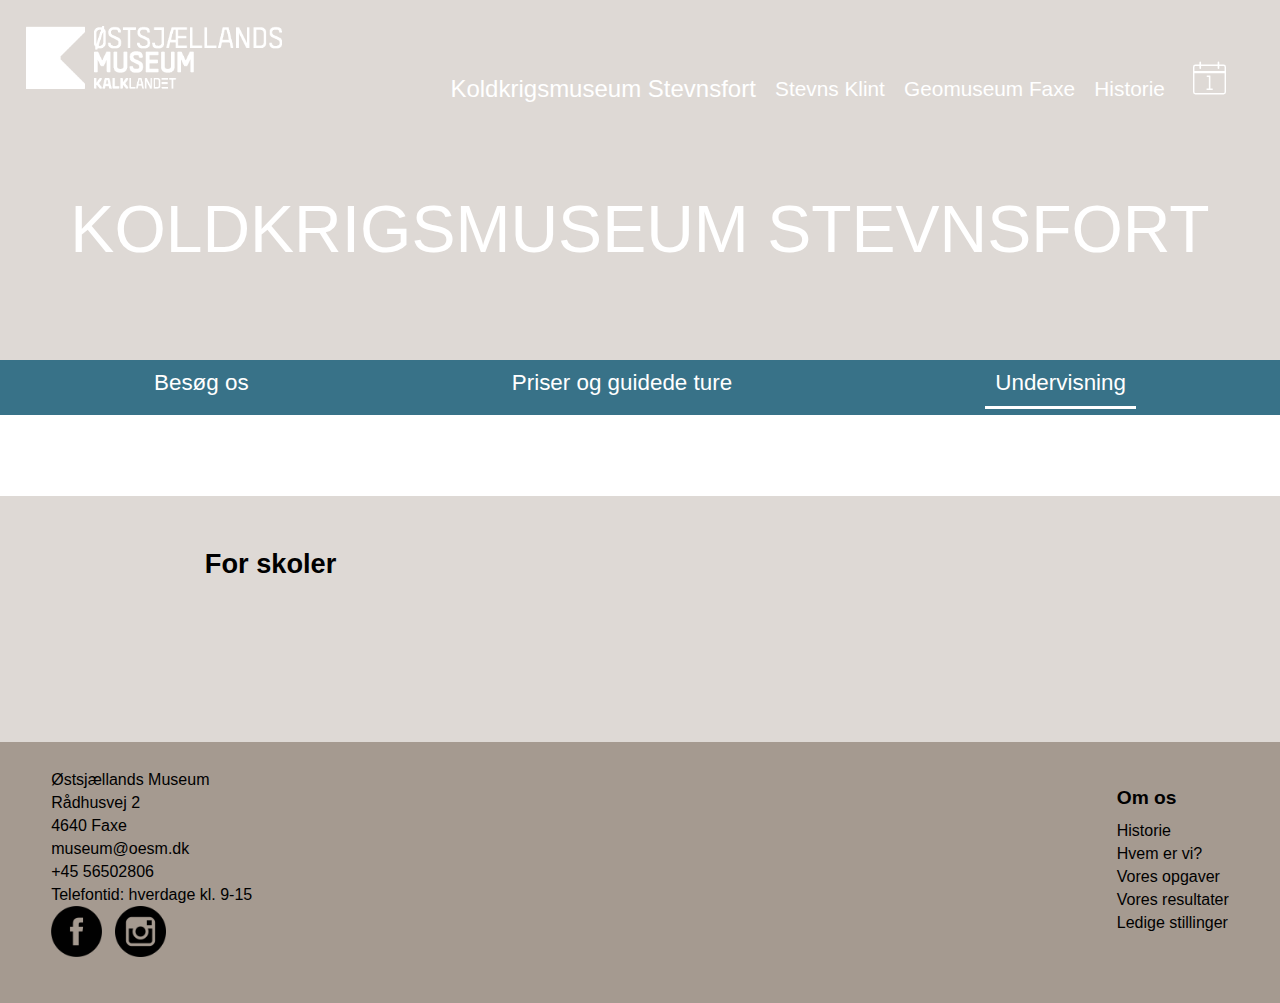
<file: koldkrig_undervisning.html>
<!DOCTYPE html>
<html lang="da">

<head>
    <meta charset="utf-8">
    <meta name="Koldkrigs museet undervisning">
    <meta name="viewport" content="width=device-width, initial-scale=1.0">
    <meta name=”description” content=”Oplev Kalklandet - Vi har oplevelser som rækker udover den gængse museumsoplevelse. Vi tilbyder natur- og kulturhistorie i verdensklasse, som ikke findes andre steder. Mærk, føl og oplev vores univers sammen med dine nærmeste.”>
    <meta name="keywords" content="den kolde krig,undervisning,museum,historie">
    <title>Koldkrigs museet undervisning</title>
    <link rel="stylesheet" href="style.css">
</head>


<body>

    <div id="header">
        <div class="left">
            <a href="index.html">
                <div class="logo">
                </div>
            </a>
        </div>
        <div class="rigth">
            <div class="burgermenu">
                <div class="bar1"></div>
                <div class="bar2"></div>
                <div class="bar3"></div>
            </div>
            <div class="box hide">
                <div class="ned_menu">
                    <a href="koldkrig_besoeg.html">
                        <div class="koldkrigsmuseet valgt">Koldkrigsmuseum Stevnsfort</div>
                    </a>
                    <a href="klint_besoeg.html">
                        <div class="stevns_klint">Stevns Klint</div>
                    </a>
                    <a href="faxe_besoeg.html">
                        <div class="geomuseum_faxe ">Geomuseum Faxe</div>
                    </a>
                    <a href="viden.html">
                        <div class="viden">Historie</div>
                    </a>
                    <a href="index.html#screen">
                        <div class="kalender_ikon">
                        </div>
                        <div class="kalender_tekst hide_kal">Kalender</div>
                    </a>
                </div>
            </div>
        </div>
    </div>

    <div class="splash">
        <div class="splash_ani_kk">
            <div class="border_animation_kk">
                <a href="#">KOLDKRIGSMUSEUM STEVNSFORT</a>
            </div>
        </div>
    </div>

    <div class="menu kold_menu">

        <a href="koldkrig_besoeg.html">
            <div class="besoeg_os">Besøg os</div>
        </a>
        <a href="koldkrig_priser.html">
            <div class="priser ">Priser og guidede ture</div>
        </a>
        <a href="koldkrig_undervisning.html">
            <div class="undervisning valg">Undervisning</div>
        </a>
    </div>
    <div class="overskriftkold">
        <h1></h1>
    </div>
    <div class="indhold">
    </div>
    <div class="hold">
        <h2>For skoler</h2><br>
        <div class="hold_overskrift">
            <h3></h3>
        </div>
        <div class="hold_indhold">
        </div> <br>
        <div class="hold_overskrift2">
            <h3></h3>
        </div>
        <div class="hold_indhold2">
        </div>
    </div>

    <footer>
        <div class="kontakt">
            <div>
                <p>Østsjællands Museum</p>
                <p>Rådhusvej 2</p>
                <p>4640 Faxe</p>
                <p>museum@oesm.dk</p>
                <p>+45 56502806</p>
                <p>Telefontid: hverdage kl. 9-15</p>
                <div class="some">
                    <a href="https://www.facebook.com/stevnsklint/">
                        <div class="facebook"></div>
                    </a>
                    <a href="https://www.instagram.com/oestsjaellandsmuseum/?hl=da">
                        <div class="instagram"></div>
                    </a>
                </div>
            </div>

        </div>
        <div id="om_os">
            <h3>Om os</h3>
            <p>Historie</p>
            <p>Hvem er vi?</p>
            <p>Vores opgaver</p>
            <p>Vores resultater</p>
            <p>Ledige stillinger</p>
        </div>
    </footer>

    <script>
        let splash;
        document.addEventListener("DOMContentLoaded", start);

        function start() {

            async function getJson() {
                //                På wordpress har vi oprettet nogle forskellige pods. Dem bruger vi til at skabe vores backend altså vores kontrolpanel, som er der hvor vi laver alt vores data til sitet ved at lave pages og posts. Alt dette bliver gemt i en database, som bliver lavet til en WP REST API som generer vores json-fil. Denne json fil, hiver vi fat i ved at bruge en getJson function. Vi starter med at definere vores url, og derefter generer den json-fil til data som vi kan hente ind på vores site.
                let url = "http://astridhostrup.dk/kea/07-cms/kalklandet/wp/wp-json/wp/v2/koldkrig/18";
                let jsonData = await fetch(url);
                splash = await jsonData.json();
                console.log(splash)
                visSplash();


            }

            function visSplash() {
                //                For at vise vores data som vi henter via vores WP REST API som har genereret en json-fil, skal vi definere hvor vi vil                   have det placeret og hvad for noget af det vi vil vise. Derfor starter vi med at lave en document.querySelector,                         derefter sætter vi ind hvor datoen skal vises (i første tilfælde skal det ansættes i classen overskrift). Derefter skal                   vi hive fat i textcontet, fordi det er teksten vi skal have fat i. Derefter går vi ind og ser på hvor i json-filen                       vores dat ligger, hvilke i dette tilfælde er under title og rendered. I tilfældene hvor vi skal hive billeder ind                         bruger vi style.backgroundImage og tager fat i den url som billeder kommer fra.
                document.querySelector(".overskriftkold h1").innerHTML = splash.title.rendered;
                document.querySelector(".indhold").innerHTML = splash.content.rendered;
                document.querySelector(".splash").style.backgroundImage = "url(" + splash.koldkrig_billede.guid + ")"

            }

            getJson();

            async function getJson2() {
                let url = "http://astridhostrup.dk/kea/07-cms/kalklandet/wp/wp-json/wp/v2/undervisning/21";
                let jsonData = await fetch(url);
                splash = await jsonData.json();
                console.log(splash)
                visIndhold2();
            }

            function visIndhold2() {
                document.querySelector(".hold_overskrift h3").innerHTML = splash.title.rendered;
                document.querySelector(".hold_indhold").innerHTML = splash.content.rendered;
            }

            getJson2();

            async function getJson3() {
                let url = "http://astridhostrup.dk/kea/07-cms/kalklandet/wp/wp-json/wp/v2/undervisning/23";
                let jsonData = await fetch(url);
                splash = await jsonData.json();
                console.log(splash)
                visIndhold3();
            }

            function visIndhold3() {
                document.querySelector(".hold_overskrift2 h3").innerHTML = splash.title.rendered;
                document.querySelector(".hold_indhold2").innerHTML = splash.content.rendered;
            }

            getJson3();
            sidenVises();

        }



        function sidenVises() {
            console.log("siden vises");
            //Hvad der skal ske
            showStart();
        }

        function showStart() {
            console.log("burgermenu");
            document.querySelector(".burgermenu").addEventListener("click", visMenu);

        }

        function visMenu() {
            console.log("menufremme");
            document.querySelector(".box").classList.toggle("hide");
            document.querySelector(".burgermenu").classList.toggle("change");
            document.querySelector(".burgermenu").addEventListener("click", showStart);
        }

    </script>
</body>

</html>
</file>
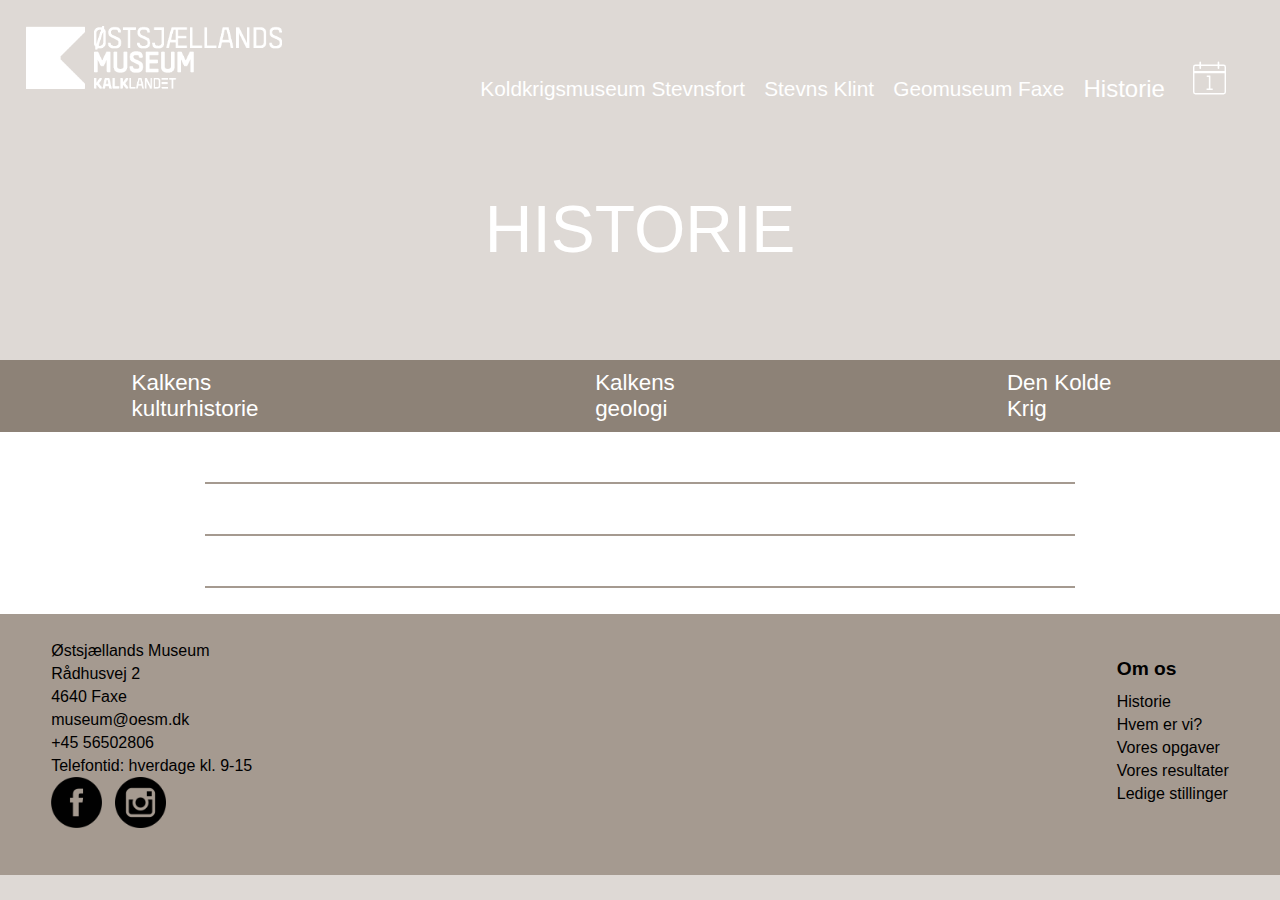
<file: viden.html>
<!DOCTYPE html>
<html lang="da">

<head>
    <meta charset="utf-8">
    <meta name="fakta om seværdigheder i kalklandet">
    <meta name="viewport" content="width=device-width, initial-scale=1.0">
    <meta name=”description” content=”Oplev Kalklandet - Vi har oplevelser som rækker udover den gængse museumsoplevelse. Vi tilbyder natur- og kulturhistorie i verdensklasse, som ikke findes andre steder. Mærk, føl og oplev vores univers sammen med dine nærmeste.”>
    <meta name="keywords" content="den kolde krig,historie,kalklandet,kalkburd,forsknin,geologi,kridttiden">
    <title>Historie</title>
    <link rel="stylesheet" href="style.css">
</head>


<body>

    <div id="header">
        <div class="left">
            <a href="index.html">
                <div class="logo">
                </div>
            </a>
        </div>
        <div class="rigth">
            <div class="burgermenu">
                <div class="bar1"></div>
                <div class="bar2"></div>
                <div class="bar3"></div>
            </div>
            <div class="box hide">
                <div class="ned_menu">
                    <a href="koldkrig_besoeg.html">
                        <div class="koldkrigsmuseet">Koldkrigsmuseum Stevnsfort</div>
                    </a>
                    <a href="klint_besoeg.html">
                        <div class="stevns_klint">Stevns Klint</div>
                    </a>
                    <a href="faxe_besoeg.html">
                        <div class="geomuseum_faxe">Geomuseum Faxe </div>
                    </a>
                    <a href="viden.html">
                        <div class="viden valgt">Historie</div>
                    </a>
                    <a href="index.html#screen">
                        <div class="kalender_ikon">
                        </div>
                        <div class="kalender_tekst hide_kal">Kalender</div>
                    </a>
                </div>
            </div>
        </div>
    </div>



    <div class="splash">
        <div class="splash_ani">
            <div class="border_animation">
                <a href="#">HISTORIE</a>
            </div>
        </div>
    </div>

    <div class="menu">
        <a href="#kk">
            <div class="kk viden_menu">Kalkens kulturhistorie</div>
        </a>
        <a href="#kg">
            <div class="kg viden_menu">Kalkens geologi</div>
        </a>
        <a href="#dkk">
            <div class="dkk viden_menu">Den Kolde Krig</div>
        </a>
    </div>

    <div class="indhold">
        <div id="kk" class="den_kolde_krig">
            <div class="overskrift1"></div>
            <div class="indhold1"></div>
        </div>
        <div id="kg" class="den_levende_natur">
            <div class="overskrift2"></div>
            <div class="indhold2"></div>
        </div>
        <div id="dkk" class="den_kolde_krig">
            <div class="overskrift3"></div>
            <div class="indhold3"></div>
        </div>
    </div>

    <footer>
        <div class="kontakt">
            <div>
                <p>Østsjællands Museum</p>
                <p>Rådhusvej 2</p>
                <p>4640 Faxe</p>
                <p>museum@oesm.dk</p>
                <p>+45 56502806</p>
                <p>Telefontid: hverdage kl. 9-15</p>
                <div class="some">
                    <a href="https://www.facebook.com/stevnsklint/">
                        <div class="facebook"></div>
                    </a>
                    <a href="https://www.instagram.com/oestsjaellandsmuseum/?hl=da">
                        <div class="instagram"></div>
                    </a>
                </div>
            </div>

        </div>
        <div id="om_os">
            <h3>Om os</h3>
            <p>Historie</p>
            <p>Hvem er vi?</p>
            <p>Vores opgaver</p>
            <p>Vores resultater</p>
            <p>Ledige stillinger</p>
        </div>
    </footer>

    <script>
        let splash;
        document.addEventListener("DOMContentLoaded", start);

        function start() {

            async function getJson1() {
                let url = "http://astridhostrup.dk/kea/07-cms/kalklandet/wp/wp-json/wp/v2/viden/337";
                let jsonData = await fetch(url);
                splash = await jsonData.json();
                console.log(splash)
                visIndhold1();
            }

            function visIndhold1() {
                document.querySelector(".overskrift1").innerHTML = splash.title.rendered;
                document.querySelector(".indhold1").innerHTML = splash.content.rendered;
            }

            getJson1();

            async function getJson2() {
                let url = "http://astridhostrup.dk/kea/07-cms/kalklandet/wp/wp-json/wp/v2/viden/335";
                let jsonData = await fetch(url);
                splash = await jsonData.json();
                console.log(splash)
                visIndhold2();
            }

            function visIndhold2() {
                document.querySelector(".overskrift2").innerHTML = splash.title.rendered;
                document.querySelector(".indhold2").innerHTML = splash.content.rendered;
            }

            getJson2();

            async function getJson3() {
                let url = "http://astridhostrup.dk/kea/07-cms/kalklandet/wp/wp-json/wp/v2/viden/333";
                let jsonData = await fetch(url);
                splash = await jsonData.json();
                console.log(splash)
                visIndhold3();
            }

            function visIndhold3() {
                document.querySelector(".overskrift3").innerHTML = splash.title.rendered;
                document.querySelector(".indhold3").innerHTML = splash.content.rendered;
            }

            getJson3();
            sidenVises();

        }

        function sidenVises() {
            console.log("siden vises");
            //Hvad der skal ske
            showStart();
        }

        function showStart() {
            console.log("burgermenu");
            document.querySelector(".burgermenu").addEventListener("click", visMenu);

        }

        function visMenu() {
            console.log("menufremme");
            document.querySelector(".box").classList.toggle("hide");
            document.querySelector(".burgermenu").classList.toggle("change");
            document.querySelector(".burgermenu").addEventListener("click", showStart);
        }

    </script>
</body>

</html>
</file>
<file: style.css>
/*basic*/
*,
html,
body {
    box-sizing: border-box;
    margin: 0;

}

body {
    background-color: #ded9d5;
}


img {
    width: 100%;
    max-width: 600px;
    padding: 10px 0px;
}

a {
    text-decoration: none;
    color: black;
    font-family: LimeStone, sans-serif;
}

a:hover {
    color: #8d8277;
}


p,
ul {
    font-family: Arial-Regular, sans-serif;
}

h1 {
    font-family: LimeStone-Light, sans-serif;
    padding-top: 20px;
    padding-bottom: 10px;
    font-size: 2rem;
}

h2 {
    font-family: imeStone-Light, sans-serif;
    padding-top: 20px;
    padding-bottom: 10px;
    font-size: 1.7rem;
}


h3 {
    font-family: LimeStone-Bold, sans-serif;
    padding-top: 18px;
    padding-bottom: 10px;
    font-size: 1.2rem;
}

h4 {
    font-family: LimeStone-Bold, sans-serif;
    padding-top: 18px;
    padding-bottom: 10px;
}

.overskriftkold {
    padding: 2vw 16vw 0vw 16vw;
    background-color: white;
    text-align: center;
    color: #387288
}

.overskriftklint {
    padding: 2vw 16vw 0vw 16vw;
    background-color: white;
    text-align: center;
    color: #0082AD;
}

.overskriftkalk {
    padding: 2vw 16vw 0vw 16vw;
    background-color: white;
    text-align: center;
    color: #19A6A2;
}



/*------------header-----------*/
.logo {
    background-image: url(logo/logo_kalk3.png);
    width: 20vw;
    height: 20vh;
    background-size: contain;
    background-repeat: no-repeat;
}

@media only screen and (max-width:725px) {

    .logo {
        background-image: url(logo/logo_kalk3.png);
        width: 40vw;
        height: 40vh;
        background-size: contain;
        background-repeat: no-repeat;
    }
}

.left {
    display: flex;
}

.left p {
    text-align: center;
}

.tagline {
    margin-top: 3vh;
}

.tagline p {
    color: #8d8277;
}

@media only screen and (max-width:725px) {

    .tagline {
        margin-top: 2.8vw;
    }
}

.rigth {
    display: flex;
    flex-wrap: wrap;
    flex-direction: column;
}

#header {
    display: flex;
    justify-content: space-between;
    position: absolute;
    padding: 2vw 2vw 1vw 2vw;
    width: 100vw;
    height: 40vh;
    /*    background-color: white;*/
}

/*--------splash billede-------*/

.splash {
    display: flex;
    width: 100vw;
    justify-content: center;
    height: 40vh;
    background-size: cover;
    background-position: center;
}

@media only screen and (max-width:725px) {

    .splash_height {
        height: 22vh;
    }

    .splash .splash_ani .border_animation a {
        position: relative;
        text-decoration: none;
        width: 100vw;
        height: 100px;
        text-align: center;
        display: inline-block;
        font-size: 30px;
        color: white;
        top: -11vw;
        bottom: -30vw;
        line-height: 5px;
    }

    .border_animation {
        position: absolute;
        top: 40vh;
        left: 50vw;
        transform: translate(-50%, -50%);
        width: 100vw;
        height: 10px;
    }

    .splash .splash_ani a:before {
        content: '';
        position: absolute;
        top: -29px;
        left: -10px;
        right: -10px;
        bottom: 10px;
        width: 0%;
        height: 0%;
        background: transparent;
        border: 4px solid transparent;
        animation: animate 3s linear forwards;
    }
}

.splash_ani {
    margin: 0;
    padding: 0;
    background: #8d8277;

}

.border_animation {
    position: absolute;
    top: 28vh;
    left: 50vw;
    transform: translate(-50%, -50%);
    width: 100vw;
    height: 3vw;
}

.splash_ani a {
    position: relative;
    text-decoration: none;
    width: 100vw;
    height: 140px;
    top: -10px;
    text-align: center;
    line-height: 12px;
    display: inline-block;
    font-size: 66px;
    color: white;
    font-family: LimeStone, sans-serif;
}

.splash_ani a:before {
    content: '';
    position: absolute;
    top: -40px;
    left: -10px;
    right: -10px;
    bottom: 10px;
    width: 0%;
    height: 0%;
    background: transparent;
    border: 4px solid transparent;
    animation: animate 3s linear forwards;
}

@keyframes animate {
    0% {
        width: 0;
        height: 0;
        border-top-color: white;

    }

    50% {
        width: 100%;
        height: 0;
        border-top-color: white;
        border-left-color: white;
    }

    100% {
        width: 100%;
        height: 50%;
        border-top-color: white;
        border-bottom-color: white;

    }
}

@media only screen and (min-width:725px) {

    .splash_ani_kk {
        margin: 0;
        padding: 0;
        background: #8d8277;

    }

    .border_animation_kk {
        position: absolute;
        top: 28vh;
        left: 50vw;
        transform: translate(-50%, -50%);
        width: 100vw;
        height: 3vw;
    }

    .splash_ani_kk a {
        position: relative;
        text-decoration: none;
        width: 100vw;
        height: 140px;
        top: -10px;
        text-align: center;
        line-height: 12px;
        display: inline-block;
        font-size: 66px;
        color: white;
        font-family: LimeStone, sans-serif;
    }

    .splash_ani_kk a:before {
        content: '';
        position: absolute;
        top: -40px;
        left: -10px;
        right: -10px;
        bottom: 10px;
        width: 0%;
        height: 0%;
        background: transparent;
        border: 4px solid transparent;
        animation: animate 3s linear forwards;
    }
}

@media only screen and (max-width:725px) {

    .splash .splash_ani_kk .border_animation_kk a {
        position: relative;
        text-decoration: none;
        width: 100vw;
        height: 145px;
        text-align: center;
        display: inline-block;
        font-size: 30px;
        color: white;
        top: -22vw;
        bottom: -30vw;
        line-height: 38px
    }

    .border_animation_kk {
        position: absolute;
        top: 30vh;
        left: 50vw;
        transform: translate(-50%, -50%);
        width: 100vw;
        height: 10px;
    }

    .splash .splash_ani_kk a:before {
        content: '';
        position: absolute;
        top: -5px;
        left: -10px;
        right: -10px;
        bottom: 10px;
        width: 0%;
        height: 0%;
        background: transparent;
        border: 4px solid transparent;
        animation: animate 3s linear forwards;
    }
}

/*-------burgermenu--------*/


.ned_menu {
    display: flex;
    flex-direction: row;
    align-items: flex-end;
    align-items: center;
}

.ned_menu a {
    font-size: 1.3rem;
    padding-right: 1.2rem;
    text-decoration: none;
    color: white;
    margin-top: 3vh;
}

.kalender_ikon {
    background-image: url(logo/kalender_ikon.svg);
    display: flex;
    flex-wrap: wrap;
    width: 4vw;
    height: 8vh;
    background-size: contain;
    background-repeat: no-repeat;
}

.kalender_ikon:hover {
    background-image: url(logo/kalender_ikon_hover.svg);
    display: flex;
    flex-wrap: wrap;
    width: 4vw;
    height: 8vh;
    background-size: contain;
    background-repeat: no-repeat;
}

.hide_kal {
    display: none
}

@media only screen and (max-width:820px) {

    .hide {
        display: none;
    }

    /*denne funktion gemmer burgermenuens box inden tryk*/

    .bar1,
    .bar2,
    .bar3 {
        /*De 3 linjer til burgermenuen bliver her defineret*/
        display: flex;
        flex-wrap: wrap;
        width: 35px;
        height: 5px;
        background-color: #8d8277;
        margin: 6px 0;
        transition: 0.4s;

    }

    .change .bar1 {
        /*Her roterer vi linje1 og flytter den med translate */
        transform: rotate(-45deg) translate(-9px, 6px);
        transform: rotate(-45deg) translate(-9px, 6px);
    }


    .change .bar2 {
        /*linje 2 bliver gennemsigtig */
        opacity: 0;
    }


    .change .bar3 {
        /*Her roterer vi linje3 og flytter den med translate */
        transform: rotate(45deg) translate(-8px, -8px);
        transform: rotate(45deg) translate(-8px, -8px);
    }

    .box {
        /*Boksen som linksene ligger i */
        height: 57.3vw;
        width: auto;
        background-color: rgba(222, 217, 213, 0.97);
        z-index: 1;


        position: absolute;
        margin: 12vw 0vw 0vw 5vw;
        border-radius: 2vw;
    }

    .valgt {
        color: white;
        font-family: LimeStone-Heavy, sans-serif;
        font-size: 1.2rem;
    }

    .burgermenu {
        cursor: pointer;
        margin-left: 44vw;
    }

    .ned_menu {
        display: flex;
        flex-direction: column;
        text-align: right;
        align-items: flex-end;
    }

    .ned_menu a {
        font-size: 1.1rem;
        margin: 0.25rem;
        padding: 0.35rem;
        text-decoration: none;
        color: #776C60;
    }

    .kalender_container {
        display: flex;
        flex-basis: 200px;
    }

    .kalender_ikon {
        background-image: url(logo/kalender_ikon.svg);
        display: flex;
        flex-wrap: wrap;
        width: 12vw;
        height: vh;
        background-size: contain;
        background-repeat: no-repeat;

        flex-basis: 1;
    }

    .kalender_p {
        flex-basis: 1;
    }

    .ned_menu .kalender_ikon a {
        margin: 0vw;
    }

    .kalender_ikon {
        display: none;
    }

    .hide_kal {
        display: block;
    }
}

@media only screen and (max-width:320px) {

    .box {
        /*Boksen som linksene ligger i */
        height: 62vw;
        width: auto;
        background-color: rgba(222, 217, 213, 0.97);
        z-index: 1;


        position: absolute;
        margin: 12vw 0vw 0vw 5vw;
        border-radius: 2vw;
    }

    .forside_skrift h1 {
        display: flex;
        color: white;
        font-family: limeStone-Light, sans-serif;
        overflow: hidden;
        font-size: 1.7rem;
        letter-spacing: .5em;
        margin-top: 12%;
        animation:
            typing 1.5s steps(30, end),
            blink-caret 30s step-end infinite;
    }


}

/*----------hovedmenu---------*/

.container {
    position: relative;
    width: 100%;
    cursor: pointer;
}

.middle {
    transition: .5s ease;
    opacity: 0;
    position: absolute;
    top: 50%;
    left: 50%;
    transform: translate(-50%, -50%);
    -ms-transform: translate(-50%, -50%);
    text-align: center;

    display: block;
    width: 100%;
    height: 75%;
    transition: 1.3s ease;
    /*    backface-visibility: hidden;*/

}

.container:hover .middle {
    opacity: 1;
}

.container:hover {
    text-align: center;
    background-color: white;
}

.koldkrig {
    display: flex;
    width: 100vw;
    height: 60vh;
    background-size: cover;
    border: solid #ded9d5 8px;
}

.klint {
    display: flex;
    width: 100vw;
    height: 60vh;
    background-size: cover;
    border: solid #ded9d5 8px;

}

.kalkbrud {
    display: flex;
    width: 100vw;
    height: 60vh;
    background-size: cover;
    border: solid #ded9d5 8px;
    flex-grow: 2;
}

.kalender_container {
    display: flex;
}

.kalender {
    width: 100vw;
    height: 100vh;
    background-size: contain;
    background-repeat: no-repeat;
    align-content: center;
    display: block;
    margin-left: 30vw;
}

@media only screen and (max-width:725px) {

    .kalender {
        width: 100vw;
        height: 80vh;
        background-size: contain;
        background-repeat: no-repeat;
        display: block;
        margin-left: 0vw;
    }
}

.overskrifter {
    padding-top: 14.5vw;
    font-size: 2.4rem;
    font-family: LimeStone, sans-serif;
    color: white;
    text-align: center;
}

@media only screen and (max-width:725px) {

    .overskrifter {
        padding-top: 46.5vw;
        font-size: 2.4rem;
        font-family: LimeStone, sans-serif;
        color: white;
        text-align: center;
    }
}


.koldkrigsmuseum_overskrift {
    font-size: 1.5rem;
    color: #387288;
    padding-top: 22.5vw;
    font-family: LimeStone, sans-serif;
}

.klint_overskrift {
    font-size: 1.5rem;
    color: #0082AD;
    padding-top: 22.5vw;
    font-family: LimeStone, sans-serif;
}

.kalkbrud_overskrift {
    font-size: 1.5rem;
    color: #19A6A2;
    padding-top: 22.5vw;
    font-family: LimeStone, sans-serif;
}


@media only screen and (max-width:725px) {

    .koldkrigsmuseum_overskrift,
    .klint_overskrift,
    .kalkbrud_overskrift {
        display: none;
    }

}

#forsidemenu {
    justify-content: space-around;
}

viden_flex {
    display: flex;
    justify-content: space-around;
}

/* media desktop*/

@media only screen and (min-width:725px) {

    .splash {
        display: flex;
        width: 100vw;
        justify-content: center;
        height: 40vh;
        background-size: cover;
    }

    #forsidemenu {
        display: flex;
        justify-content: space-around;
    }

    .kalkbrud {
        display: flex;
        border: solid #ded9d5 6px;
        margin-right: 3px;
    }

    .klint {
        display: flex;
        border: solid #ded9d5 6px;
    }

    .koldkrig {
        display: flex;
        border: solid #ded9d5 6px;
        margin-left: 3px;
    }



}

/*---------viden----------*/

.overskrift1,
.overskrift2,
.overskrift3,
.overskrift4 {
    font-family: LimeStone, sans-serif;
    font-size: 3rem;
    padding-top: 50px;
    padding-left: 6vw;
    padding-right: 6vw;
}

.overskrift1 {
    border-bottom: solid 2px #a59a90;

}

.overskrift2 {
    border-bottom: solid 2px #a59a90;

}

.overskrift3 {
    border-bottom: solid 2px #a59a90;


}

.overskrift4 {
    border-bottom: solid 2px #a59a90;
}

.hold {
    padding: 2.5vw 16vw;
    line-height: 32px;
    background-color:
}

.hold h2:hover {
    color: white;
    cursor: pointer;
}

/*------------menu---------*/

.menu {
    display: flex;
    justify-content: center;
    font-family: limeStone, sans-serif;
    background-color: #8d8277;
}

.kold_menu {
    background-color: #387288;
}

.klint_menu {
    background-color: #0082AD;
}

.faxe_menu {
    background-color: #19A6A2;
}

.viden_menu {
    padding: 10px;
}

.menu a {
    color: white;
    text-decoration: none;
    margin: 0 9.5vw 0 9.5vw;
    font-size: 1.4rem;
}

.ned_menu a:hover {
    color: #8d8277;
    text-decoration: none;
    font-family: LimeStone-Heavy, sans-serif;
}

.valg {
    border-bottom: solid 3px white;
    margin-bottom: 6px;
}

.besoeg_os {
    padding: 10px;

}

.besoeg_os valg {
    padding: 10px;

}

.priser {
    padding: 10px;

}

.undervisning {
    padding: 10px;

}

@media screen and (max-width: 720px) {

    .menu {
        flex-direction: column;
        align-items: center;
        justify-content: space-between;
    }

    .menu a {
        margin: 2vw;
    }
}


/*------------tekst og knap---------*/

.tekst_knap {}

.knap {
    text-align: center;
}

.knap img {
    width: 50vw;
}


/*---------- media queries ------------*/

/*-------- Desktop ---------*/


@media screen and (min-width: 1200px) {

    .tekst_knap {
        display: flex;
    }

}


/*-------- opsætning af indhold ---------*/


.indhold {
    padding: 0vw 16vw 2vw 16vw;
    line-height: 35px;
    background-color: white;
}

.indhold h2 {
    font-size: 36px;
    font-family: LimeStone-Light, sans-serif;

}

.indhold h3 {
    font-size: 26px;
}

.indhold h4 {
    font-size: 24px;
}

.indhold p {
    font-size: 20px;
    font-family: arial;
}

#map {
    display: flex;
    justify-content: center;
    width: 100vw;
    height: auto;
    padding: 0vw 16vw 4vw 16vw;
    background-color: white;
}

@media only screen and (max-width:725px) {


    .indhold {
        padding: 0vw 7vw 2vw 7vw;
        line-height: 35px;
        background-color: white;
    }

}


/*------footer--------*/

footer {
    background-color: #A59A90;
    display: flex;
    justify-content: space-between;
    padding: 2vw 4vw 2vw 4vw;
}

.kontakt {
    font-family: LimeStone, sans-serif;
    line-height: 23px;
}

#om_os {
    display: flex;
    flex-direction: column;
    line-height: 23px;
    font-family: LimeStone, sans-serif;
}

.some {
    display: flex;
}

.facebook {
    display: flex;
    flex-wrap: wrap;
    background-image: url(pics/facebook.png);
    width: 4vw;
    height: 8vh;
    background-size: contain;
    background-repeat: no-repeat;
    margin-right: 1vw;
}

.instagram {
    display: flex;
    flex-wrap: wrap;
    background-image: url(pics/instagram.png);
    width: 4vw;
    height: 8vh;
    background-size: contain;
    background-repeat: no-repeat;
    /*    margin: 3px;*/
}

@media screen and (max-width: 700px) {

    .kontakt {
        display: flex;
        flex-wrap: wrap;
        text-align: center;

    }

    #om_os {
        display: flex;
        flex-wrap: wrap;
        padding-top: 2vh;
        text-align: center;

    }

    footer {
        display: flex;
        flex-wrap: wrap;
        flex-direction: column;
        align-items: center;
    }

    .some {
        display: flex;
        justify-content: center;
    }

    .facebook {
        display: flex;
        flex-basis: 1;
        width: 15vw;
        height: 9vh;
        margin-top: 1vw;
    }

    .instagram {
        display: flex;
        width: 15vw;
        height: 9vh;
        margin-top: 1vw;
    }
}


/*------kalklandet overskrift----------*/

.heavy,
.light {
    flex-basis: 200px;
    flex-grow: 1;

    flex-direction: row;
}

.body_forside_skrift {
    padding-top: 1em;
    display: flex;
    flex-wrap: wrap;
    justify-content: center;
    cursor: default;
    font-family: LimeStone-Light, sans-serif;
}

.forside_skrift h1 {
    display: flex;
    color: white;
    font-family: limeStone-Light, sans-serif;
    overflow: hidden;
    font-size: 5rem;
    letter-spacing: .5em;
    margin-top: 15vh;
    animation:
        typing 1.5s steps(30, end),
        blink-caret 30s step-end infinite;
}

.forside_skrift p {
    font-family: LimeStone-Heavy, sans-serif;
}

/* The typing effect */
@keyframes typing {
    from {
        width: 0
    }

    to {
        width: 100%
    }
}

/* The typewriter cursor effect */
@keyframes blink-caret {

    from,
    to {
        border-color: transparent
    }

    50% {
        border-color: white;
    }
}

@media screen and (max-width: 700px) {

    .forside_skrift h1 {
        display: flex;
        color: white;
        font-family: limeStone-Light, sans-serif;
        overflow: hidden;
        font-size: 1.9rem;
        letter-spacing: .5em;
        margin-top: 12%;
        animation:
            typing 1.5s steps(30, end),
            blink-caret 30s step-end infinite;
    }

    .forside_skrift p {
        line-height: 30px;
        font-family: Limestone-Heavy, sans-serif;
    }
}

@media screen and (max-width: 320px) {

    .forside_skrift h1 {
        display: flex;
        color: white;
        font-family: limeStone-Light, sans-serif;
        overflow: hidden;
        font-size: 1.7rem;
        letter-spacing: .5em;
        margin-top: 12%;
        animation:
            typing 1.5s steps(30, end),
            blink-caret 30s step-end infinite;
    }
}

/*--------kalender------------*/

#screen {
    height: 46vw;
}

.hide_kalender {
    display: none;
}

#billede1 {
    background-repeat: no-repeat;
    position: relative;
    background-size: 100%;
    top: 22vw;
    left: 50vw;
    transform: translate(-50%, -50%);
    width: 85vw;
    height: 40vw;
}

#frem1 {
    background-image: url(pics/pil_frem.svg);
    background-size: 100%;
    background-repeat: no-repeat;
    position: relative;
    width: 2.4vw;
    height: 10vw;
    left: 94vw;
    top: -14vw;
    cursor: pointer;
}

#tilbage1 {

    background-image: url(pics/pil_tilbage.svg);
    background-size: 100%;
    background-repeat: no-repeat;
    position: relative;
    width: 2.4vw;
    height: 10vw;
    left: 94vw;
    top: -25vw;
    cursor: pointer;
}


#billede2 {
    background-repeat: no-repeat;
    position: relative;
    background-size: 100%;
    top: 22vw;
    left: 50vw;
    transform: translate(-50%, -50%);
    width: 85vw;
    height: 40vw;
}

#frem2 {

    background-image: url(pics/pil_frem.svg);
    background-size: 100%;
    background-repeat: no-repeat;
    position: relative;
    width: 2.4vw;
    height: 10vw;
    left: 94vw;
    top: -14vw;
    cursor: pointer;

}

#tilbage2 {

    background-image: url(pics/pil_tilbage.svg);
    background-size: 100%;
    background-repeat: no-repeat;
    position: relative;
    width: 2.4vw;
    height: 10vw;
    left: 3vw;
    top: -25vw;
    cursor: pointer;
}



#billede3 {
    background-repeat: no-repeat;
    position: relative;
    background-size: 100%;
    top: 21.85vw;
    left: 50vw;
    transform: translate(-50%, -50%);
    width: 86vw;
    height: 40vw;

}

#tilbage3 {

    background-image: url(pics/pil_tilbage.svg);
    background-size: 100%;
    background-repeat: no-repeat;
    position: relative;
    width: 2.4vw;
    height: 10vw;
    left: 3vw;
    top: -15vw;
    cursor: pointer;

}

@media only screen and (max-width:725px) {
    #screen {
        height: 46vw;
    }

    #frem1,
    #frem2 {
        width: 7vw;
        height: 10vw;
        left: 92vw;
        top: -20vw;
    }

    #tilbage3 {
        width: 7vw;
        height: 10vw;
        left: 1vw;
        top: -20vw;
    }

    #tilbage2 {
        width: 7vw;
        height: 10vw;
        left: 1vw;
        top: -30vw;
    }

}

/*------kalender-link--------*/

.kalender_link {
    display: flex;
    flex-wrap: wrap;
    flex-direction: column;
    align-items: center;
    background-color: white;

}

@media only screen and (min-width:725px) {

    .valgt {
        color: white;
        font-family: LimeStone-Heavy, sans-serif;
        font-size: 1.5rem;
    }

}

/*----------pil----------*/


.scroll {
    position: absolute;
    top: 50%;
    right: 50%;
    transform: translate(-50%, -50%);
    width: 0;
    height: 160px;
}

.arrow {
    position: absolute;
    top: 21em;
    left: 6px;
    height: 40px;
    width: 6px;
    background: #ffff;
    animation: animatatus 2.4s infinite;

}

.arrow:before {
    content: '';
    position: absolute;
    bottom: 0;
    left: -10px;
    width: 20px;
    height: 20px;
    border-bottom: 6px solid #ffff;
    border-right: 6px solid #ffff;
    transform: rotate(45deg);
}

@keyframes animatatus {
    0% {
        transform: translateY(0);
        opacity: 0.5;
    }

    50% {
        transform: translateY(70px);
        opacity: 1;
    }

    100% {
        transform: translateY(120px);
        opacity: 0;
    }

}

@media only screen and (max-width:725px) {

    .arrow {
        display: none;
    }
}
</file>
